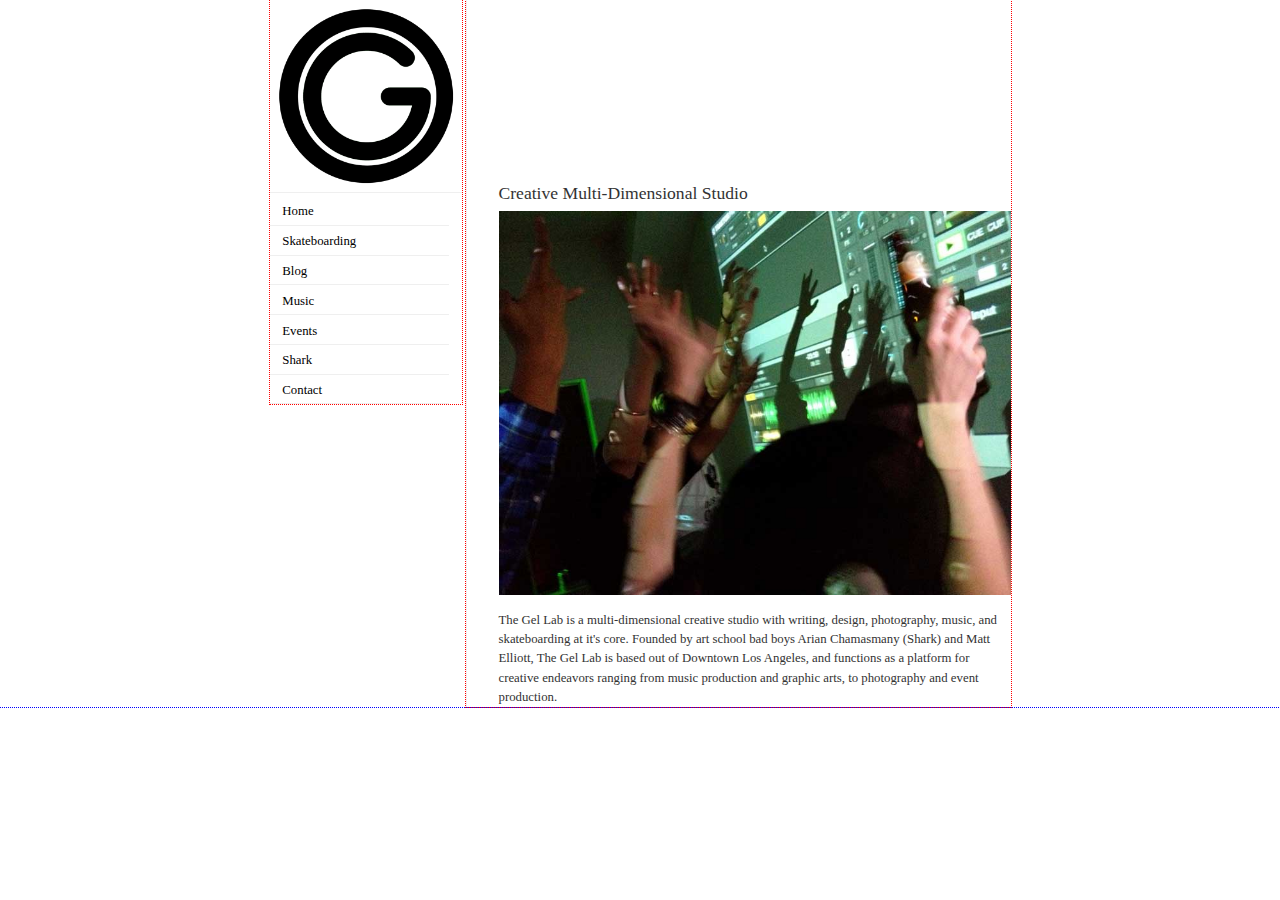
<file: index.html>
<!DOCTYPE html>
<html lang="en">
<head>
<meta charset ="utf-8" />
<meta name="viewport" content="width=device-width" />
<title>Gellab Home</title>

<script type="text/javascript" src="http://ajax.googleapis.com/ajax/libs/jquery/1.9.1/jquery.min.js"></script> <!-- JQUERY DOC -->
<link rel="stylesheet" href="styles/reset_rules.css" />
<link rel="stylesheet" href="style_output/general.css" />
<style type="text/css">
/*
	body {
		font-family: "Lucida Grande", Verdana, Geneva, Lucida, Arial, Helvetica, sans-serif;
		font-size: 16px;
	}
*/
</style>
<style type="text/css">
            #banner {
                  width: 100%;
                  
                  outline: 1px dotted red;
            }
            #mainContent img {width: 100%;}
            
            h1 {font-size: 1.1em; line-height: 2em; text-align: left;}
            p {font-size: 0.8em; line-height: 1.5em; text-align: left; padding-top: 1em;}
            
/* NAVIGATION ONLY */
            #nav {
                  display: inline-block; vertical-align: top;
                  min-width: 11em; 
                  
                  outline: 1px dotted red;
            }
            #nav li {
                  width: 10em; padding: 0.4em; padding-left: 0.8em; text-align: left;
                  border-bottom: 1px solid #EFEFEF; 
                  
                  //outline: 1px dotted red;
            }
            #nav a {
                  text-decoration: none; color: #000000; font-size: 0.8em;
            }
/* END NAVIGATION */
            #nav img {
                  width: 11em; padding: 0.5em; border-bottom: 1px solid #EFEFEF;
            }
</style>
<script type="text/javascript">
      $(document).ready(function(){
	
            console.log('filename: ' + 'index');
    	
      });
</script>
</head>

<body>
<!--========================================================
NAV :-->
<div id="mainWrap">

      <div id="nav">
            <img src="images/home/logo_gellab_trans_600x600_01.png" alt="" title="" width="" height="" />
            <ul>
                  <li><a href="index.html">Home</a></li>
                  <li><a href="skateboarding.html">Skateboarding</a></li>
                  <li><a href="blog.html">Blog</a></li>
                  <li><a href="music.html">Music</a></li>
                  <li><a href="events.html">Events</a></li>
                  <li><a href="shark.html">Shark</a></li>
                  <li><a href="contact.html">Contact</a></li>
            </ul>
      </div>
      <div id="mainContent">
      <h1> Creative Multi-Dimensional Studio </h1>
      <img src="images/home/home_01.jpg" alt="" title="" width="" height="" />
      <p>
            The Gel Lab is a multi-dimensional creative studio with writing, design, photography, music, and skateboarding at it's core. Founded by art school bad boys Arian Chamasmany (Shark) and Matt Elliott, The Gel Lab is based out of Downtown Los Angeles, and functions as a platform for creative endeavors ranging from music production and graphic arts, to photography and event production.       

      </p>
      </div>
</div> <!-- END MAINWRAP --> 
<!--========================================================
END NAV :-->

<script type="text/javascript" src="js/global_05.js"></script>
</body>
</html>















<!--
-----------------------------------------------------------------------------
END
-->
<!--

TERMINAL INFO:
PATH TO "Gellab Project"

cd ~/Documents/Teamwork_Projects/Web_Dev/version_control/Gellab/


-->
</file>
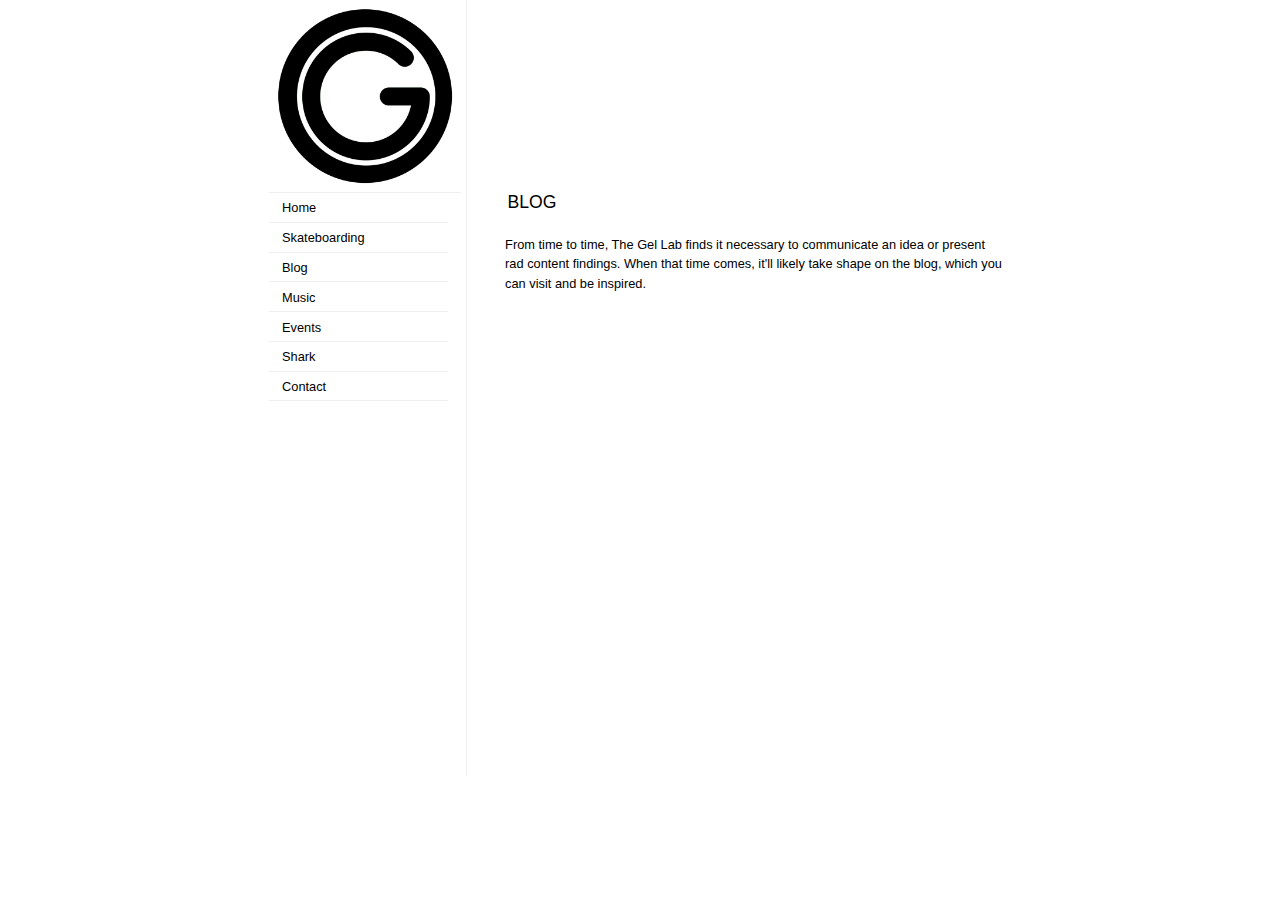
<file: blog.html>
<!DOCTYPE html PUBLIC "-//W3C//DTD XHTML 1.0 Transitional//EN" "http://www.w3.org/TR/xhtml1/DTD/xhtml1-transitional.dtd">
<html xmlns="http://www.w3.org/1999/xhtml">
<head>
<meta http-equiv="Content-Type" content="text/html; charset=UTF-8" />
<title>Blog</title>

<script type="text/javascript" src="http://ajax.googleapis.com/ajax/libs/jquery/1.9.1/jquery.min.js"></script> <!-- JQUERY DOC -->
<style type="text/css"> @import url(styles/reset_rules.css)</style>
<style type="text/css">
	body {
		font-family: "Lucida Grande", Verdana, Geneva, Lucida, Arial, Helvetica, sans-serif;
		font-size: 16px;
	}
</style>
<style type="text/css">
            #mainWrap {
                  width: 100%; min-width: 800px;
                  text-align: center;
                  //outline: 1px dotted blue;
            }
            #banner {
                  width: 100%;
                  
                  outline: 1px dotted red;
            }
            #mainContent {
                  width: 40%; max-width: 800px; display: inline-block; vertical-align: top;
                  height: 600px;
                  padding-top: 11em; padding-left: 2em;
                  border-left: 1px solid #EFEFEF; 
                  //outline: 1px dotted grey;
            }
            
            h1 {font-size: 1.1em; line-height: 2em; text-align: left; padding: 0.5em;}
            h3 {font-size: 1em; line-height: 2em; text-align: left; padding: 0.5em;}
            p {font-size: 0.8em; line-height: 1.5em; text-align: left; padding: 0.5em;}
            
/* NAVIGATION ONLY */
            #nav {
                  display: inline-block; vertical-align: top;
                  min-width: 11em; 
                  
                  //outline: 1px dotted olive;
            }
            #nav li {
                  width: 10em; padding: 0.4em; padding-left: 0.8em; text-align: left;
                  border-bottom: 1px solid #EFEFEF; 
                  
                  //outline: 1px dotted red;
            }
            #nav a {
                  text-decoration: none; color: #000000; font-size: 0.8em;
            }
/* END NAVIGATION */
            #nav img {
                  width: 11em; padding: 0.5em; border-bottom: 1px solid #EFEFEF;
            }
            
            
/* ___________________________________________________________________________________________
GRID :*/ 
                       
            .thumb ul {
                  text-align: justify; //font-size: 0.1px;
                  
                  list-style: none; list-style-type: none;
                  
                  //outline: 1px dotted red;
            }
            .thumb li {
                  display: inline-block; width: 32%; vertical-align: top;
                  
                  list-style: none; list-style-type: none;
                  padding-top: 0.28em;
                  
                  //outline: 1px dotted red;
            }
            .thumb img {
                  display: inline-block;
                  width: 100%;
            }
            .thumb ul:after {
                  width: 100%;
                  display: inline-block;
                  content: ' ';
            }
</style>
<script type="text/javascript">
      $(document).ready(function(){
	
            console.log('filename: ' + 'blog');
    	
      });
</script>
</head>

<body>
<!--========================================================
NAV :-->
<div id="mainWrap">

      <div id="nav">
            <img src="images/home/logo_gellab_trans_600x600_01.png" alt="" title="" width="" height="" />
            <ul>
                  <li><a href="index.html">Home</a></li>
                  <li><a href="skateboarding.html">Skateboarding</a></li>
                  <li><a href="blog.html">Blog</a></li>
                  <li><a href="music.html">Music</a></li>
                  <li><a href="events.html">Events</a></li>
                  <li><a href="shark.html">Shark</a></li>
                  <li><a href="contact.html">Contact</a></li>
            </ul>
      </div>
<!--========================================================
END NAV :-->
      
      <div id="mainContent">
      <h1> BLOG </h1>
      
      
      
      <p>
            <!-- Blog (Overview) (Logo) (Blog Related Content) (Wordpress?) -->
From time to time, The Gel Lab finds it necessary to communicate an idea or present rad content findings. When that time comes, it'll likely take shape on the blog, which you can visit and be inspired.        

      </p>
      <br />
<!--
      
      <ul class="thumb">
            <li><a href="#"><img src="images/skateboarding/sb01.jpg" alt="" title="" width="" height="" /></a></li>
            <li><a href="#"><img src="images/skateboarding/sb02.jpg" alt="" title="" width="" height="" /></a></li>
            <li><a href="#"><img src="images/skateboarding/sb03.jpg" alt="" title="" width="" height="" /></a></li>
      </ul>
      <ul class="thumb">
            <li><a href="#"><img src="images/skateboarding/sb04.jpg" alt="" title="" width="" height="" /></a></li>
            <li><a href="#"><img src="images/skateboarding/sb05.jpg" alt="" title="" width="" height="" /></a></li>
            <li><a href="#"><img src="images/skateboarding/sb06.jpg" alt="" title="" width="" height="" /></a></li>
      </ul>
      <ul class="thumb">
            <li><a href="#"><img src="images/skateboarding/sb07.jpg" alt="" title="" width="" height="" /></a></li>
            <li><a href="#"><img src="images/skateboarding/sb08.jpg" alt="" title="" width="" height="" /></a></li>
            <li><a href="#"><img src="images/skateboarding/sb09.jpg" alt="" title="" width="" height="" /></a></li>
      </ul>
      
      </div>
      
-->
</div> <!-- END MAINWRAP --> 
<!--========================================================
END NAV :-->

<script type="text/javascript" src="js/global_05.js"></script>
</body>
</html>















<!--
-----------------------------------------------------------------------------
END
-->
</file>
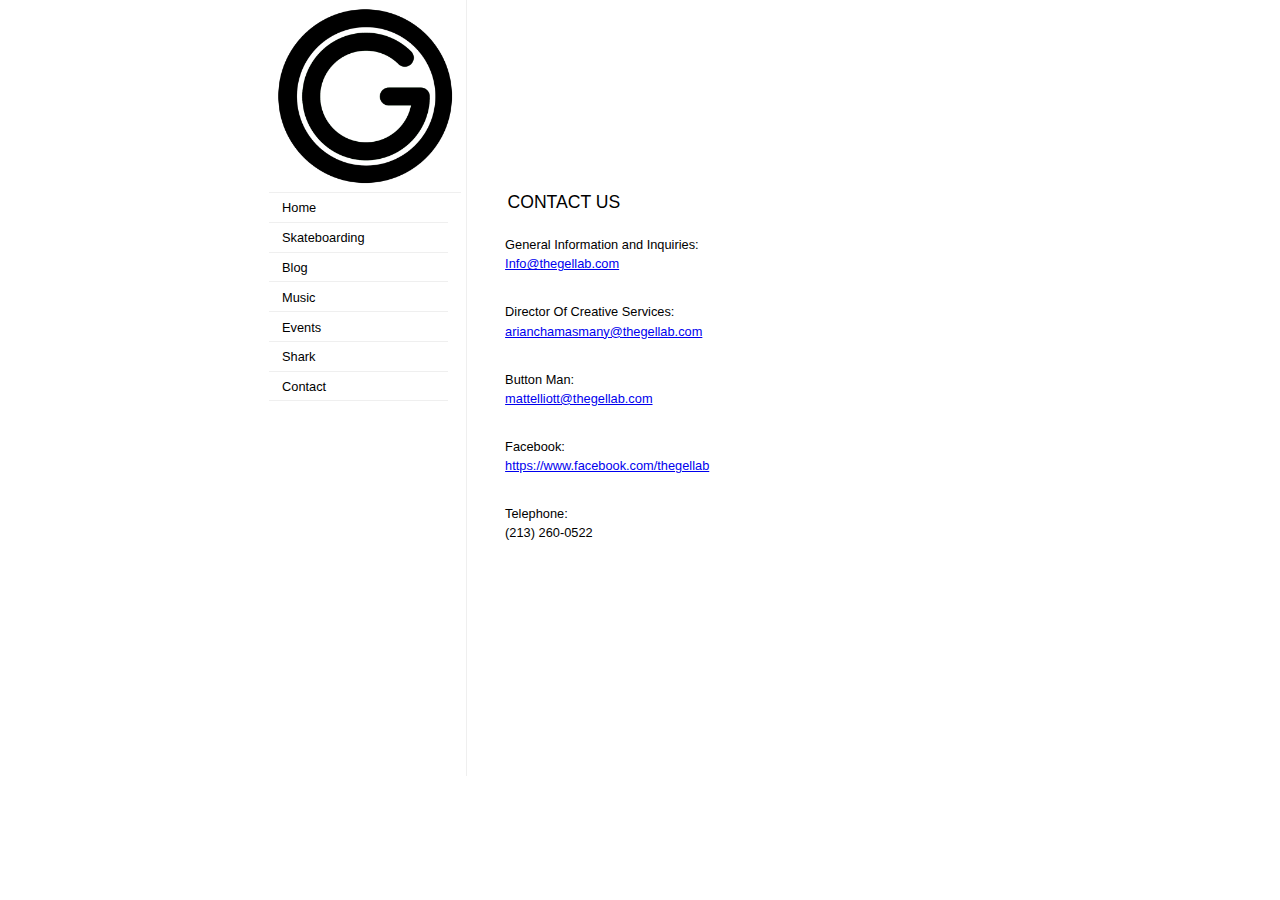
<file: contact.html>
<!DOCTYPE html PUBLIC "-//W3C//DTD XHTML 1.0 Transitional//EN" "http://www.w3.org/TR/xhtml1/DTD/xhtml1-transitional.dtd">
<html xmlns="http://www.w3.org/1999/xhtml">
<head>
<meta http-equiv="Content-Type" content="text/html; charset=UTF-8" />
<title>Contact Us</title>

<script type="text/javascript" src="http://ajax.googleapis.com/ajax/libs/jquery/1.9.1/jquery.min.js"></script> <!-- JQUERY DOC -->
<style type="text/css"> @import url(styles/reset_rules.css)</style>
<style type="text/css">
	body {
		font-family: "Lucida Grande", Verdana, Geneva, Lucida, Arial, Helvetica, sans-serif;
		font-size: 16px;
	}
</style>
<style type="text/css">
            #mainWrap {
                  width: 100%; min-width: 800px;
                  text-align: center;
                  //outline: 1px dotted blue;
            }
            #banner {
                  width: 100%;
                  
                  outline: 1px dotted red;
            }
            #mainContent {
                  width: 40%; max-width: 800px; display: inline-block; vertical-align: top;
                  height: 600px;
                  padding-top: 11em; padding-left: 2em;
                  border-left: 1px solid #EFEFEF; 
                  //outline: 1px dotted grey;
            }
            
            h1 {font-size: 1.1em; line-height: 2em; text-align: left; padding: 0.5em;}
            h3 {font-size: 1em; line-height: 2em; text-align: left; padding: 0.5em;}
            p {font-size: 0.8em; line-height: 1.5em; text-align: left; padding: 0.5em;}
            
/* NAVIGATION ONLY */
            #nav {
                  display: inline-block; vertical-align: top;
                  min-width: 11em; 
                  
                  //outline: 1px dotted olive;
            }
            #nav li {
                  width: 10em; padding: 0.4em; padding-left: 0.8em; text-align: left;
                  border-bottom: 1px solid #EFEFEF; 
                  
                  //outline: 1px dotted red;
            }
            #nav a {
                  text-decoration: none; color: #000000; font-size: 0.8em;
            }
/* END NAVIGATION */
            #nav img {
                  width: 11em; padding: 0.5em; border-bottom: 1px solid #EFEFEF;
            }
            
            
/* ___________________________________________________________________________________________
GRID :*/ 
                       
            .thumb ul {
                  text-align: justify; //font-size: 0.1px;
                  
                  list-style: none; list-style-type: none;
                  
                  //outline: 1px dotted red;
            }
            .thumb li {
                  display: inline-block; width: 32%; vertical-align: top;
                  
                  list-style: none; list-style-type: none;
                  padding-top: 0.28em;
                  
                  //outline: 1px dotted red;
            }
            .thumb img {
                  display: inline-block;
                  width: 100%;
            }
            .thumb ul:after {
                  width: 100%;
                  display: inline-block;
                  content: ' ';
            }
</style>
<script type="text/javascript">
      $(document).ready(function(){
	
            console.log('filename: ' + 'blog');
    	
      });
</script>
</head>

<body>
<!--========================================================
NAV :-->
<div id="mainWrap">

      <div id="nav">
            <img src="images/home/logo_gellab_trans_600x600_01.png" alt="" title="" width="" height="" />
            <ul>
                  <li><a href="index.html">Home</a></li>
                  <li><a href="skateboarding.html">Skateboarding</a></li>
                  <li><a href="blog.html">Blog</a></li>
                  <li><a href="music.html">Music</a></li>
                  <li><a href="events.html">Events</a></li>
                  <li><a href="shark.html">Shark</a></li>
                  <li><a href="contact.html">Contact</a></li>
            </ul>
      </div>
<!--========================================================
END NAV :-->
      
      <div id="mainContent">
            <h1> CONTACT US </h1>
            
<p>General Information  and Inquiries: &nbsp; <br /><a href="mailto:Info@TheGelLab.com">Info@thegellab.com</a></p><br />
<p>Director Of Creative Services: &nbsp; <br /><a href="mailto:ArianChamasmany@TheGelLab.com">arianchamasmany@thegellab.com</a></p><br />
<p>Button Man: &nbsp; <br /><a href="mailto:mattelliott@thegellab.com">mattelliott@thegellab.com</a></p><br />
<p>Facebook: &nbsp; <br /><a href="mailto:https://www.facebook.com/thegellab">https://www.facebook.com/thegellab</a></p><br />
<p>Telephone: &nbsp; <br />(213) 260-0522</p><br />


      </div> <!-- END MAINCONTENT --> 
</div> <!-- END MAINWRAP --> 
<!--========================================================
END NAV :-->

<script type="text/javascript" src="js/global_05.js"></script>
</body>
</html>















<!--
-----------------------------------------------------------------------------
END
-->
</file>
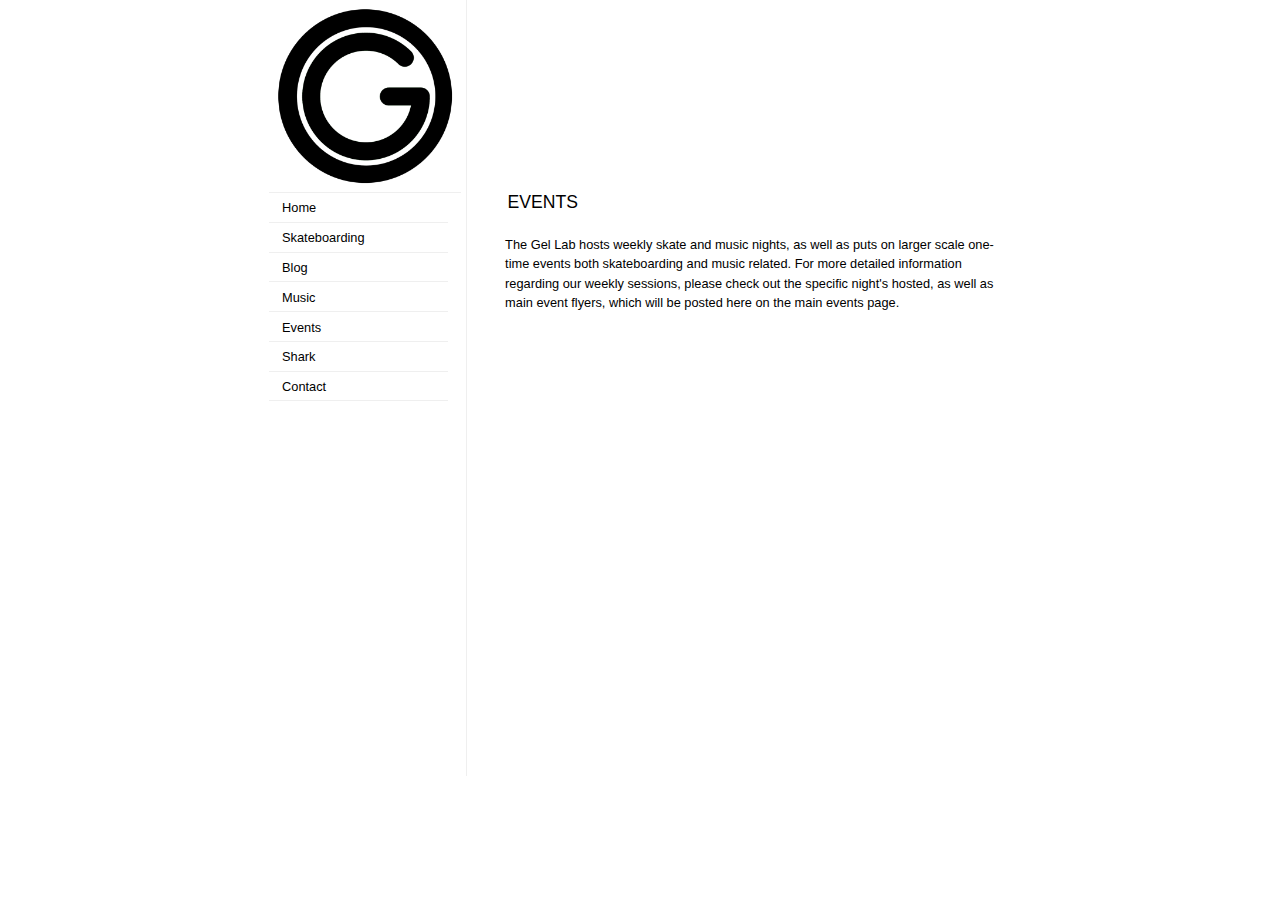
<file: events.html>
<!DOCTYPE html PUBLIC "-//W3C//DTD XHTML 1.0 Transitional//EN" "http://www.w3.org/TR/xhtml1/DTD/xhtml1-transitional.dtd">
<html xmlns="http://www.w3.org/1999/xhtml">
<head>
<meta http-equiv="Content-Type" content="text/html; charset=UTF-8" />
<title>Blog</title>

<script type="text/javascript" src="http://ajax.googleapis.com/ajax/libs/jquery/1.9.1/jquery.min.js"></script> <!-- JQUERY DOC -->
<style type="text/css"> @import url(styles/reset_rules.css)</style>
<style type="text/css">
	body {
		font-family: "Lucida Grande", Verdana, Geneva, Lucida, Arial, Helvetica, sans-serif;
		font-size: 16px;
	}
</style>
<style type="text/css">
            #mainWrap {
                  width: 100%; min-width: 800px;
                  text-align: center;
                  //outline: 1px dotted blue;
            }
            #banner {
                  width: 100%;
                  
                  outline: 1px dotted red;
            }
            #mainContent {
                  width: 40%; max-width: 800px; display: inline-block; vertical-align: top;
                  height: 600px;
                  padding-top: 11em; padding-left: 2em;
                  border-left: 1px solid #EFEFEF; 
                  //outline: 1px dotted grey;
            }
            
            h1 {font-size: 1.1em; line-height: 2em; text-align: left; padding: 0.5em;}
            h3 {font-size: 1em; line-height: 2em; text-align: left; padding: 0.5em;}
            p {font-size: 0.8em; line-height: 1.5em; text-align: left; padding: 0.5em;}
            
/* NAVIGATION ONLY */
            #nav {
                  display: inline-block; vertical-align: top;
                  min-width: 11em; 
                  
                  //outline: 1px dotted olive;
            }
            #nav li {
                  width: 10em; padding: 0.4em; padding-left: 0.8em; text-align: left;
                  border-bottom: 1px solid #EFEFEF; 
                  
                  //outline: 1px dotted red;
            }
            #nav a {
                  text-decoration: none; color: #000000; font-size: 0.8em;
            }
/* END NAVIGATION */
            #nav img {
                  width: 11em; padding: 0.5em; border-bottom: 1px solid #EFEFEF;
            }
            
            
/* ___________________________________________________________________________________________
GRID :*/ 
                       
            .thumb ul {
                  text-align: justify; //font-size: 0.1px;
                  
                  list-style: none; list-style-type: none;
                  
                  //outline: 1px dotted red;
            }
            .thumb li {
                  display: inline-block; width: 32%; vertical-align: top;
                  
                  list-style: none; list-style-type: none;
                  padding-top: 0.28em;
                  
                  //outline: 1px dotted red;
            }
            .thumb img {
                  display: inline-block;
                  width: 100%;
            }
            .thumb ul:after {
                  width: 100%;
                  display: inline-block;
                  content: ' ';
            }
</style>
<script type="text/javascript">
      $(document).ready(function(){
	
            console.log('filename: ' + 'EVENTS');
    	
      });
</script>
</head>

<body>
<!--========================================================
NAV :-->
<div id="mainWrap">

      <div id="nav">
            <img src="images/home/logo_gellab_trans_600x600_01.png" alt="" title="" width="" height="" />
            <ul>
                  <li><a href="index.html">Home</a></li>
                  <li><a href="skateboarding.html">Skateboarding</a></li>
                  <li><a href="blog.html">Blog</a></li>
                  <li><a href="music.html">Music</a></li>
                  <li><a href="events.html">Events</a></li>
                  <li><a href="shark.html">Shark</a></li>
                  <li><a href="contact.html">Contact</a></li>
            </ul>
      </div>
<!--========================================================
END NAV :-->
      
      <div id="mainContent">
      <h1> EVENTS </h1>
      
      
      
      <p>
            <!-- Events (Overview) (Related Content: Events, Flyers) (Flyers) -->
The Gel Lab hosts weekly skate and music nights, as well as puts on larger scale one-time events both skateboarding and music related. For more detailed information regarding our weekly sessions, please check out the specific night's hosted, as well as main event flyers, which will be posted here on the main events page.         
      </p>
      <br />
<!--
      
      <ul class="thumb">
            <li><a href="#"><img src="images/skateboarding/sb01.jpg" alt="" title="" width="" height="" /></a></li>
            <li><a href="#"><img src="images/skateboarding/sb02.jpg" alt="" title="" width="" height="" /></a></li>
            <li><a href="#"><img src="images/skateboarding/sb03.jpg" alt="" title="" width="" height="" /></a></li>
      </ul>
      <ul class="thumb">
            <li><a href="#"><img src="images/skateboarding/sb04.jpg" alt="" title="" width="" height="" /></a></li>
            <li><a href="#"><img src="images/skateboarding/sb05.jpg" alt="" title="" width="" height="" /></a></li>
            <li><a href="#"><img src="images/skateboarding/sb06.jpg" alt="" title="" width="" height="" /></a></li>
      </ul>
      <ul class="thumb">
            <li><a href="#"><img src="images/skateboarding/sb07.jpg" alt="" title="" width="" height="" /></a></li>
            <li><a href="#"><img src="images/skateboarding/sb08.jpg" alt="" title="" width="" height="" /></a></li>
            <li><a href="#"><img src="images/skateboarding/sb09.jpg" alt="" title="" width="" height="" /></a></li>
      </ul>
      
-->
      </div>
</div> <!-- END MAINWRAP --> 
<!--========================================================
END NAV :-->

<script type="text/javascript" src="js/global_05.js"></script>
</body>
</html>















<!--
-----------------------------------------------------------------------------
END
-->
</file>
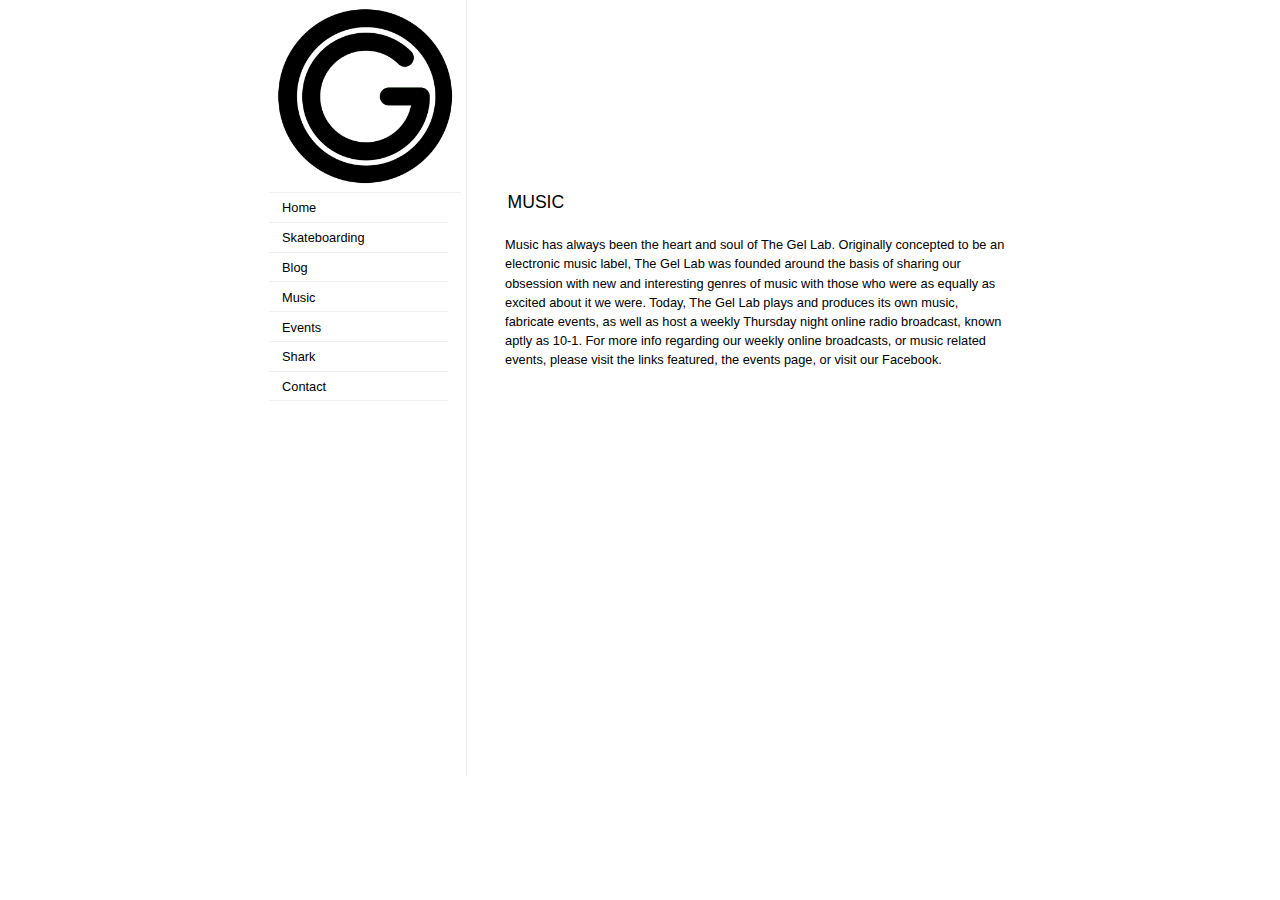
<file: music.html>
<!DOCTYPE html PUBLIC "-//W3C//DTD XHTML 1.0 Transitional//EN" "http://www.w3.org/TR/xhtml1/DTD/xhtml1-transitional.dtd">
<html xmlns="http://www.w3.org/1999/xhtml">
<head>
<meta http-equiv="Content-Type" content="text/html; charset=UTF-8" />
<title>Music</title>

<script type="text/javascript" src="http://ajax.googleapis.com/ajax/libs/jquery/1.9.1/jquery.min.js"></script> <!-- JQUERY DOC -->
<style type="text/css"> @import url(styles/reset_rules.css)</style>
<style type="text/css">
	body {
		font-family: "Lucida Grande", Verdana, Geneva, Lucida, Arial, Helvetica, sans-serif;
		font-size: 16px;
	}
</style>
<style type="text/css">
            #mainWrap {
                  width: 100%; min-width: 800px;
                  text-align: center;
                  //outline: 1px dotted blue;
            }
            #banner {
                  width: 100%;
                  
                  outline: 1px dotted red;
            }
            #mainContent {
                  width: 40%; max-width: 800px; display: inline-block; vertical-align: top;
                  height: 600px;
                  padding-top: 11em; padding-left: 2em;
                  border-left: 1px solid #EFEFEF; 
                  //outline: 1px dotted grey;
            }
            
            h1 {font-size: 1.1em; line-height: 2em; text-align: left; padding: 0.5em;}
            h3 {font-size: 1em; line-height: 2em; text-align: left; padding: 0.5em;}
            p {font-size: 0.8em; line-height: 1.5em; text-align: left; padding: 0.5em;}
            
/* NAVIGATION ONLY */
            #nav {
                  display: inline-block; vertical-align: top;
                  min-width: 11em; 
                  
                  //outline: 1px dotted olive;
            }
            #nav li {
                  width: 10em; padding: 0.4em; padding-left: 0.8em; text-align: left;
                  border-bottom: 1px solid #EFEFEF; 
                  
                  //outline: 1px dotted red;
            }
            #nav a {
                  text-decoration: none; color: #000000; font-size: 0.8em;
            }
/* END NAVIGATION */
            #nav img {
                  width: 11em; padding: 0.5em; border-bottom: 1px solid #EFEFEF;
            }
            
            
/* ___________________________________________________________________________________________
GRID :*/ 
                       
            .thumb ul {
                  text-align: justify; //font-size: 0.1px;
                  
                  list-style: none; list-style-type: none;
                  
                  //outline: 1px dotted red;
            }
            .thumb li {
                  display: inline-block; width: 32%; vertical-align: top;
                  
                  list-style: none; list-style-type: none;
                  padding-top: 0.28em;
                  
                  //outline: 1px dotted red;
            }
            .thumb img {
                  display: inline-block;
                  width: 100%;
            }
            .thumb ul:after {
                  width: 100%;
                  display: inline-block;
                  content: ' ';
            }
</style>
<script type="text/javascript">
      $(document).ready(function(){
	
            console.log('filename: ' + 'blog');
    	
      });
</script>
</head>

<body>
<!--========================================================
NAV :-->
<div id="mainWrap">

      <div id="nav">
            <img src="images/home/logo_gellab_trans_600x600_01.png" alt="" title="" width="" height="" />
            <ul>
                  <li><a href="index.html">Home</a></li>
                  <li><a href="skateboarding.html">Skateboarding</a></li>
                  <li><a href="blog.html">Blog</a></li>
                  <li><a href="music.html">Music</a></li>
                  <li><a href="events.html">Events</a></li>
                  <li><a href="shark.html">Shark</a></li>
                  <li><a href="contact.html">Contact</a></li>
            </ul>
      </div>
<!--========================================================
END NAV :-->
      
      <div id="mainContent">
      <h1> MUSIC </h1>
      
      
      
      <p>
            <!-- Music (Overview) (Related Content: Blog Posts Etc) (Download Links: Mixes) (Download Links: Tracks) (Soundcloud Link) (Photos) (Podcast) -->
Music has always been the heart and soul of The Gel Lab. Originally concepted to be an electronic music label, The Gel Lab was founded around the basis of sharing our obsession with new and interesting genres of music with those who were as equally as excited about it we were. Today, The Gel Lab plays and produces its own music, fabricate events, as well as host a weekly Thursday night online radio broadcast, known aptly as 10-1. For more info regarding our weekly online broadcasts, or music related events, please visit the links featured, the events page, or visit our Facebook.          

      </p>
      <br />
      
<!--
      
      <ul class="thumb">
            <li><a href="#"><img src="images/skateboarding/sb01.jpg" alt="" title="" width="" height="" /></a></li>
            <li><a href="#"><img src="images/skateboarding/sb02.jpg" alt="" title="" width="" height="" /></a></li>
            <li><a href="#"><img src="images/skateboarding/sb03.jpg" alt="" title="" width="" height="" /></a></li>
      </ul>
      <ul class="thumb">
            <li><a href="#"><img src="images/skateboarding/sb04.jpg" alt="" title="" width="" height="" /></a></li>
            <li><a href="#"><img src="images/skateboarding/sb05.jpg" alt="" title="" width="" height="" /></a></li>
            <li><a href="#"><img src="images/skateboarding/sb06.jpg" alt="" title="" width="" height="" /></a></li>
      </ul>
      <ul class="thumb">
            <li><a href="#"><img src="images/skateboarding/sb07.jpg" alt="" title="" width="" height="" /></a></li>
            <li><a href="#"><img src="images/skateboarding/sb08.jpg" alt="" title="" width="" height="" /></a></li>
            <li><a href="#"><img src="images/skateboarding/sb09.jpg" alt="" title="" width="" height="" /></a></li>
      </ul>
      
-->
      
      </div>
</div> <!-- END MAINWRAP --> 
<!--========================================================
END NAV :-->

<script type="text/javascript" src="js/global_05.js"></script>
</body>
</html>















<!--
-----------------------------------------------------------------------------
END
-->
</file>
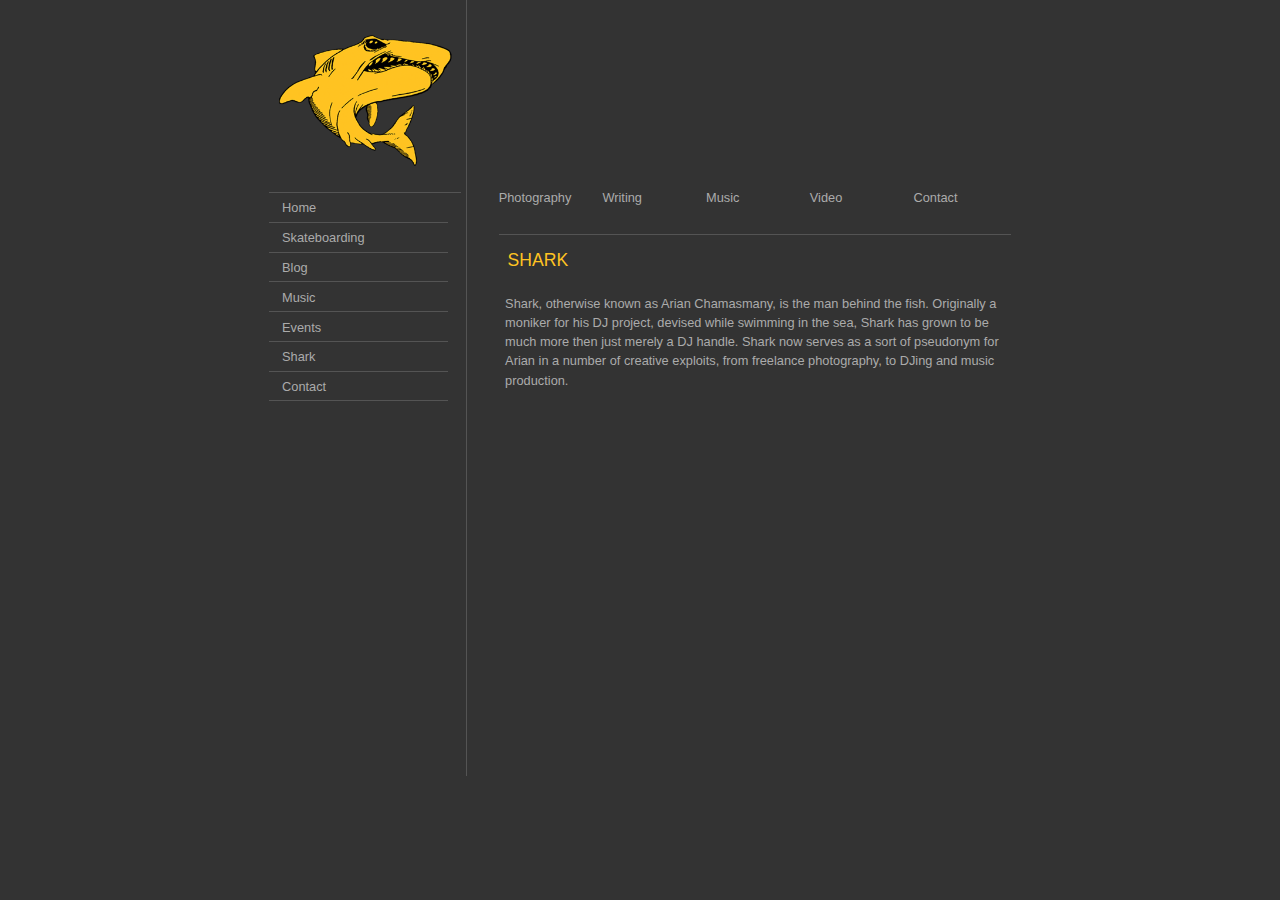
<file: shark.html>
<!DOCTYPE html PUBLIC "-//W3C//DTD XHTML 1.0 Transitional//EN" "http://www.w3.org/TR/xhtml1/DTD/xhtml1-transitional.dtd">
<html xmlns="http://www.w3.org/1999/xhtml">
<head>
<meta http-equiv="Content-Type" content="text/html; charset=UTF-8" />
<title>Shark</title>

<script type="text/javascript" src="http://ajax.googleapis.com/ajax/libs/jquery/1.9.1/jquery.min.js"></script> <!-- JQUERY DOC -->
<style type="text/css"> @import url(styles/reset_rules.css)</style>
<style type="text/css">
	body {
		font-family: "Lucida Grande", Verdana, Geneva, Lucida, Arial, Helvetica, sans-serif;
		font-size: 16px;
	}
</style>
<style type="text/css">
            body {
                  background-color: #333333;
            }
            
            #mainWrap {
                  width: 100%; min-width: 1050px;
                  text-align: center;
                  //outline: 1px dotted white;
            }
            #banner {
                  width: 100%;
                  
                  outline: 1px dotted red;
            }
            #mainContent {
                  width: 40%; display: inline-block; vertical-align: top;
                  height: 600px;
                  padding-top: 11em; padding-left: 2em;
                  border-left: 1px solid #545454; 
                  //outline: 1px dotted grey;
            }
            
            h1 {font-size: 1.1em; line-height: 2em; text-align: left; padding: 0.5em; color: #FFC322;}
            h3 {font-size: 1em; line-height: 2em; text-align: left; padding: 0.5em;}
            p {font-size: 0.8em; line-height: 1.5em; text-align: left; padding: 0.5em; color: #ABABAB;}
            
/* NAVIGATION ONLY */
            #nav {
                  display: inline-block; vertical-align: top;
                  min-width: 11em; 
                  
                  //outline: 1px dotted olive;
            }
            #nav li {
                  width: 10em; padding: 0.4em; padding-left: 0.8em; text-align: left;
                  border-bottom: 1px solid #545454; 
                  
                  //outline: 1px dotted red;
            }
            #nav a {
                  text-decoration: none; color: #ABABAB; font-size: 0.8em;
            }
            #nav img {
                  width: 11em; padding: 0.5em; border-bottom: 1px solid #545454;
            }
/* END NAVIGATION */
            
            
/* ___________________________________________________________________________________________
GRID :*/ 
                       
            .thumb ul {
                  text-align: justify; //font-size: 0.1px;
                  
                  list-style: none; list-style-type: none;
                  
                  //outline: 1px dotted red;
            }
            .thumb li {
                  display: inline-block; width: 32%; vertical-align: top;
                  
                  list-style: none; list-style-type: none;
                  padding-top: 0.28em;
                  
                  //outline: 1px dotted red;
            }
            .thumb img {
                  display: inline-block;
                  width: 100%;
            }
            .thumb ul:after {
                  width: 100%;
                  display: inline-block;
                  content: ' ';
            }
/* ___________________________________________________________________________________________
SHARK NAV :*/
            #sharkNav ul {
                  list-style: none; list-style-type: none;
            }            
            #sharkNav {
                  text-align: justify; width: 100%;
                  border-bottom: 1px solid #545454; padding-bottom: 0.8em;
                  //outline: 1px dotted red;
            }
            #sharkNav li {
                  width: 19%;
                  display: inline-block;
                  list-style: none; list-style-type: none;
                  padding-bottom: 1em; padding-top: 1em;
                  
                  //outline: 1px dotted red;
            }
            #sharkNav:after {
                  content: " ";
                  width: 100%;
                  display: inline-block;
            }
            
            #sharkNav a {font-size: 0.8em; color: #ABABAB; text-decoration: none;}
</style>
<script type="text/javascript">
      $(document).ready(function(){
	
            console.log('filename: ' + 'blog');
    	
      });
</script>
</head>

<body>
<!--========================================================
NAV :-->
<div id="mainWrap">

      <div id="nav">
            <img src="images/shark/shark_logo_trans_300x300.png" alt="" title="" width="" height="" />
            <ul>
                  <li><a href="index.html">Home</a></li>
                  <li><a href="skateboarding.html">Skateboarding</a></li>
                  <li><a href="blog.html">Blog</a></li>
                  <li><a href="music.html">Music</a></li>
                  <li><a href="events.html">Events</a></li>
                  <li><a href="shark.html">Shark</a></li>
                  <li><a href="contact.html">Contact</a></li>
            </ul>
      </div>
<!--========================================================
SHARK NAV :-->
      <div id="mainContent">
      
      <ul id="sharkNav">
            <li><a href="#">Photography</a></li>
            <li><a href="sub_shark_writing.html">Writing</a></li>
            <li><a href="#">Music</a></li>
            <li><a href="#">Video</a></li>
            <li><a href="#">Contact</a></li>
      </ul>
<!--========================================================
END :-->
      
      <h1> SHARK </h1>
      
      <p>
            Shark, otherwise known as Arian Chamasmany, is the man behind the fish. Originally a moniker for his DJ project, devised while swimming in the sea, Shark has grown to be much more then just merely a DJ handle. Shark now serves as a sort of pseudonym for Arian in a number of creative exploits, from freelance photography, to DJing and music production.
      </p>
      
<!--
      <br />
      <ul class="thumb">
            <li><a href="#"><img src="images/skateboarding/sb01.jpg" alt="" title="" width="" height="" /></a></li>
            <li><a href="#"><img src="images/skateboarding/sb02.jpg" alt="" title="" width="" height="" /></a></li>
            <li><a href="#"><img src="images/skateboarding/sb03.jpg" alt="" title="" width="" height="" /></a></li>
      </ul>
      <ul class="thumb">
            <li><a href="#"><img src="images/skateboarding/sb04.jpg" alt="" title="" width="" height="" /></a></li>
            <li><a href="#"><img src="images/skateboarding/sb05.jpg" alt="" title="" width="" height="" /></a></li>
            <li><a href="#"><img src="images/skateboarding/sb06.jpg" alt="" title="" width="" height="" /></a></li>
      </ul>
      <ul class="thumb">
            <li><a href="#"><img src="images/skateboarding/sb07.jpg" alt="" title="" width="" height="" /></a></li>
            <li><a href="#"><img src="images/skateboarding/sb08.jpg" alt="" title="" width="" height="" /></a></li>
            <li><a href="#"><img src="images/skateboarding/sb09.jpg" alt="" title="" width="" height="" /></a></li>
      </ul>
-->
      
      </div>
</div> <!-- END MAINWRAP --> 
<!--========================================================
END NAV :-->

<script type="text/javascript" src="js/shark_05.js"></script>
</body>
</html>















<!--
-----------------------------------------------------------------------------
END
-->
</file>
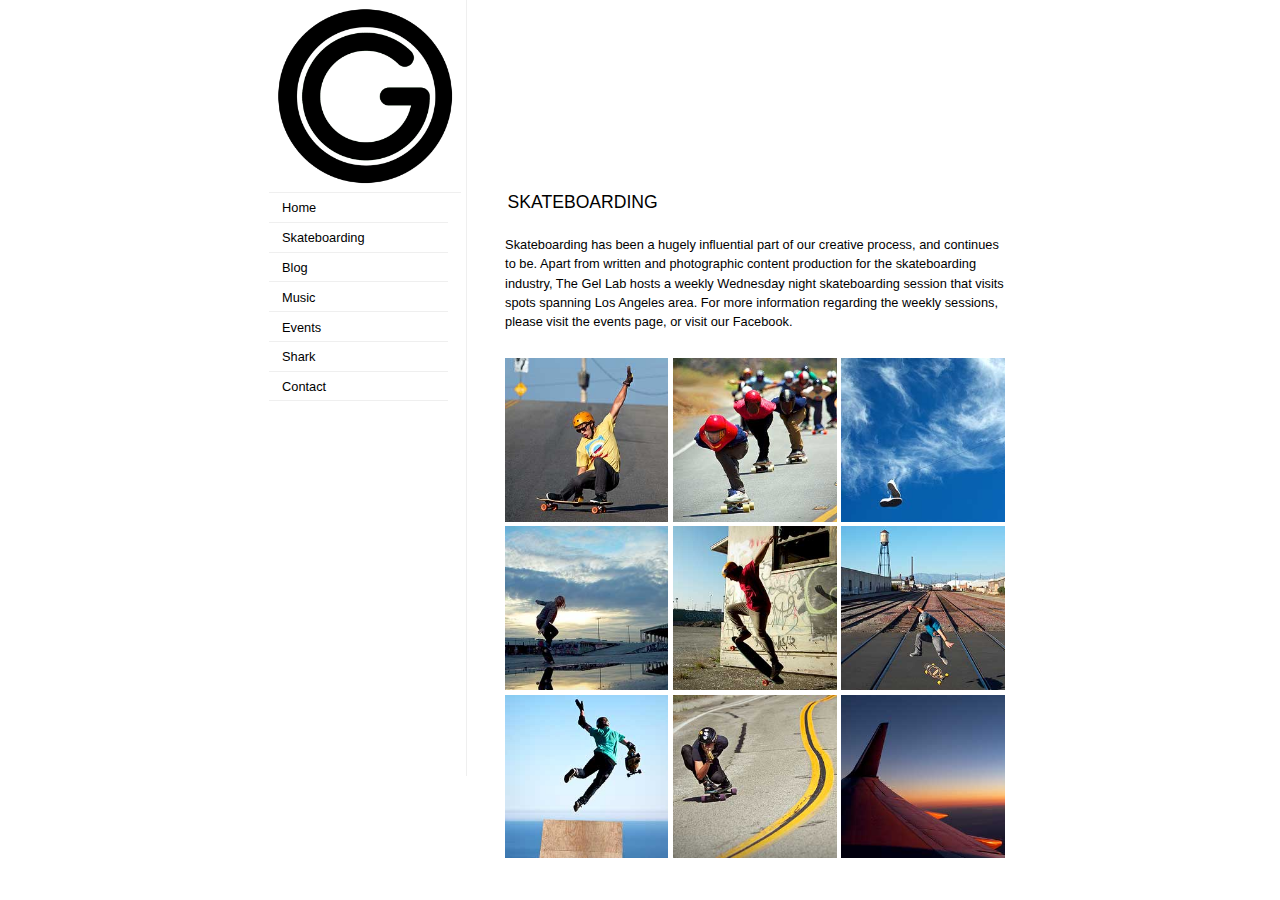
<file: skateboarding.html>
<!DOCTYPE html PUBLIC "-//W3C//DTD XHTML 1.0 Transitional//EN" "http://www.w3.org/TR/xhtml1/DTD/xhtml1-transitional.dtd">
<html xmlns="http://www.w3.org/1999/xhtml">
<head>
<meta http-equiv="Content-Type" content="text/html; charset=UTF-8" />
<title>Skateboarding</title>

<script type="text/javascript" src="http://ajax.googleapis.com/ajax/libs/jquery/1.9.1/jquery.min.js"></script> <!-- JQUERY DOC -->
<style type="text/css"> @import url(styles/reset_rules.css)</style>
<style type="text/css">
	body {
		font-family: "Lucida Grande", Verdana, Geneva, Lucida, Arial, Helvetica, sans-serif;
		font-size: 16px;
	}
</style>
<style type="text/css">
            #mainWrap {
                  width: 100%; min-width: 800px;
                  text-align: center;
                  //outline: 1px dotted blue;
            }
            #banner {
                  width: 100%;
                  
                  outline: 1px dotted red;
            }
            #mainContent {
                  width: 40%; max-width: 800px; display: inline-block; vertical-align: top;
                  height: 600px;
                  padding-top: 11em; padding-left: 2em;
                  border-left: 1px solid #EFEFEF; 
                  //outline: 1px dotted grey;
            }
            
            h1 {font-size: 1.1em; line-height: 2em; text-align: left; padding: 0.5em;}
            h3 {font-size: 1em; line-height: 2em; text-align: left; padding: 0.5em;}
            p {font-size: 0.8em; line-height: 1.5em; text-align: left; padding: 0.5em;}
            
/* NAVIGATION ONLY */
            #nav {
                  display: inline-block; vertical-align: top;
                  min-width: 11em; 
                  
                  //outline: 1px dotted olive;
            }
            #nav li {
                  width: 10em; padding: 0.4em; padding-left: 0.8em; text-align: left;
                  border-bottom: 1px solid #EFEFEF; 
                  
                  //outline: 1px dotted red;
            }
            #nav a {
                  text-decoration: none; color: #000000; font-size: 0.8em;
            }
/* END NAVIGATION */
            #nav img {
                  width: 11em; padding: 0.5em; border-bottom: 1px solid #EFEFEF;
            }
            
            
/* ___________________________________________________________________________________________
GRID :*/ 
                       
            .thumb ul {
                  text-align: justify; //font-size: 0.1px;
                  
                  list-style: none; list-style-type: none;
                  
                  //outline: 1px dotted red;
            }
            .thumb li {
                  display: inline-block; width: 32%; vertical-align: top;
                  
                  list-style: none; list-style-type: none;
                  padding-top: 0.28em;
                  
                  //outline: 1px dotted red;
            }
            .thumb img {
                  display: inline-block;
                  width: 100%;
            }
            .thumb ul:after {
                  width: 100%;
                  display: inline-block;
                  content: ' ';
            }
</style>
<script type="text/javascript">
      $(document).ready(function(){
	
            console.log('filename: ' + 'index_');
    	
      });
</script>
</head>

<body>
<!--========================================================
NAV :-->
<div id="mainWrap">

      <div id="nav">
            <img src="images/home/logo_gellab_trans_600x600_01.png" alt="" title="" width="" height="" />
            <ul>
                  <li><a href="index.html">Home</a></li>
                  <li><a href="skateboarding.html">Skateboarding</a></li>
                  <li><a href="blog.html">Blog</a></li>
                  <li><a href="music.html">Music</a></li>
                  <li><a href="events.html">Events</a></li>
                  <li><a href="shark.html">Shark</a></li>
                  <li><a href="contact.html">Contact</a></li>
            </ul>
      </div>
<!--========================================================
END NAV :-->
      
      <div id="mainContent">
      <h1> SKATEBOARDING </h1>
      
      
      
      <p>
            <!-- Skateboarding (Overview) (Photos) (Related Content: Blog Posts, Etc) -->
Skateboarding has been a hugely influential part of our creative process, and continues to be. Apart from written and photographic content production for the skateboarding industry, The Gel Lab hosts a weekly Wednesday night skateboarding session that visits spots spanning Los Angeles area. For more information regarding the weekly sessions, please visit the events page, or visit our Facebook.       

      </p>
      <br />
      <ul class="thumb">
            <li><a href="#"><img src="images/skateboarding/sb01.jpg" alt="" title="" width="" height="" /></a></li>
            <li><a href="#"><img src="images/skateboarding/sb02.jpg" alt="" title="" width="" height="" /></a></li>
            <li><a href="#"><img src="images/skateboarding/sb03.jpg" alt="" title="" width="" height="" /></a></li>
      </ul>
      <ul class="thumb">
            <li><a href="#"><img src="images/skateboarding/sb04.jpg" alt="" title="" width="" height="" /></a></li>
            <li><a href="#"><img src="images/skateboarding/sb05.jpg" alt="" title="" width="" height="" /></a></li>
            <li><a href="#"><img src="images/skateboarding/sb06.jpg" alt="" title="" width="" height="" /></a></li>
      </ul>
      <ul class="thumb">
            <li><a href="#"><img src="images/skateboarding/sb07.jpg" alt="" title="" width="" height="" /></a></li>
            <li><a href="#"><img src="images/skateboarding/sb08.jpg" alt="" title="" width="" height="" /></a></li>
            <li><a href="#"><img src="images/skateboarding/sb09.jpg" alt="" title="" width="" height="" /></a></li>
      </ul>
      
      </div>
</div> <!-- END MAINWRAP --> 
<!--========================================================
END NAV :-->

<script type="text/javascript" src="js/global_05.js"></script>
</body>
</html>















<!--
-----------------------------------------------------------------------------
END
-->
</file>
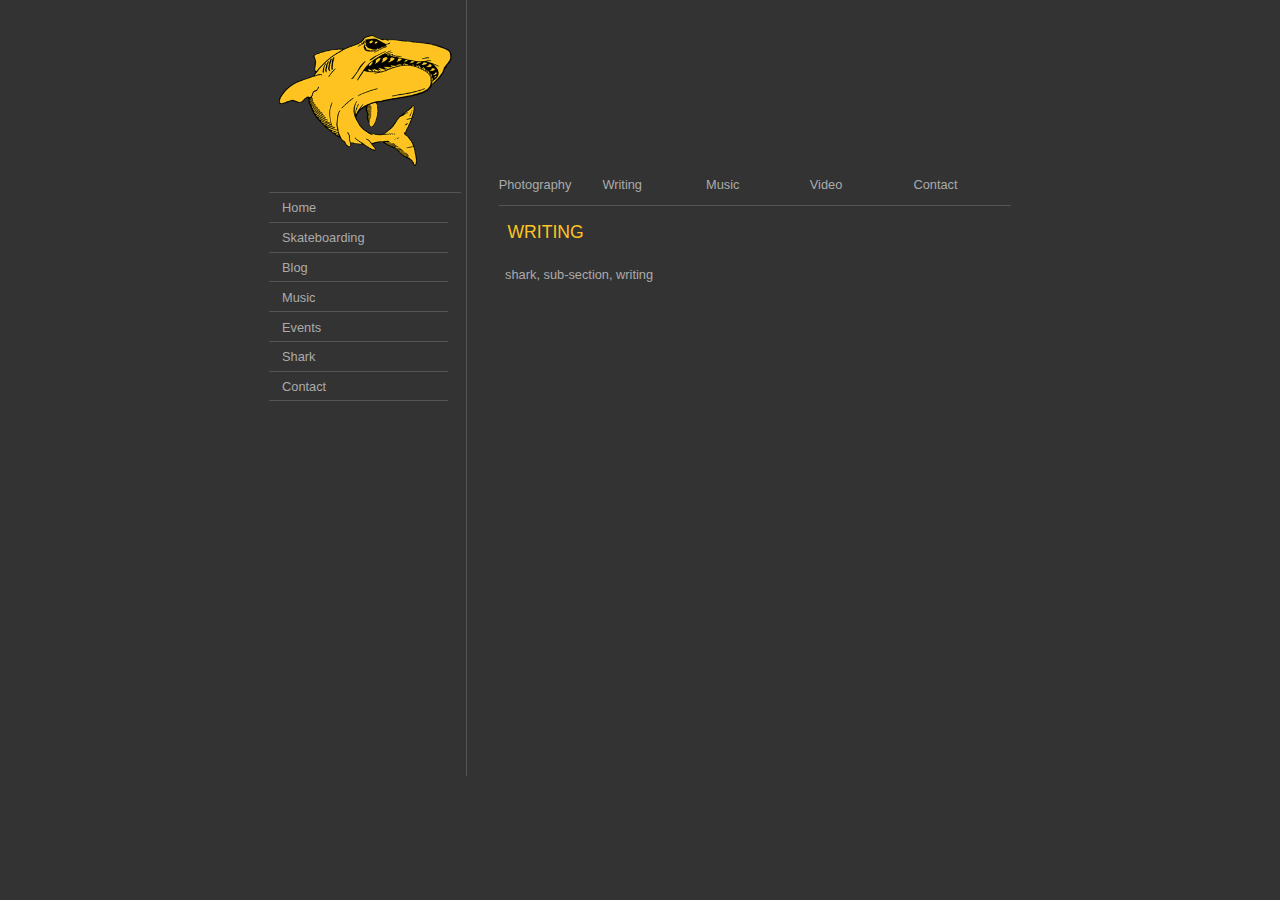
<file: sub_shark_writing.html>
<!DOCTYPE html PUBLIC "-//W3C//DTD XHTML 1.0 Transitional//EN" "http://www.w3.org/TR/xhtml1/DTD/xhtml1-transitional.dtd">
<html xmlns="http://www.w3.org/1999/xhtml">
<head>
<meta http-equiv="Content-Type" content="text/html; charset=UTF-8" />
<title>Shark</title>

<script type="text/javascript" src="http://ajax.googleapis.com/ajax/libs/jquery/1.9.1/jquery.min.js"></script> <!-- JQUERY DOC -->
<style type="text/css"> @import url(styles/reset_rules.css)</style>
<style type="text/css">
	body {
		font-family: "Lucida Grande", Verdana, Geneva, Lucida, Arial, Helvetica, sans-serif;
		font-size: 16px;
	}
</style>
<style type="text/css">
            body {
                  background-color: #333333;
            }
            
            #mainWrap {
                  width: 100%; min-width: 1050px; max-width: 1500px;
                  text-align: center;
                  //outline: 1px dotted white;
            }
            #banner {
                  width: 100%;
                  
                  outline: 1px dotted red;
            }
            #mainContent {
                  width: 40%; display: inline-block; vertical-align: top;
                  height: 600px;
                  padding-top: 11em; padding-left: 2em;
                  border-left: 1px solid #545454; 
                  //outline: 1px dotted grey;
            }
            
            h1 {font-size: 1.1em; line-height: 2em; text-align: left; padding: 0.5em; color: #FFC322;}
            h3 {font-size: 1em; line-height: 2em; text-align: left; padding: 0.5em;}
            p {font-size: 0.8em; line-height: 1.5em; text-align: left; padding: 0.5em; color: #ABABAB;}
            
/* NAVIGATION ONLY */
            #nav {
                  display: inline-block; vertical-align: top;
                  min-width: 11em; 
                  
                  //outline: 1px dotted olive;
            }
            #nav li {
                  width: 10em; padding: 0.4em; padding-left: 0.8em; text-align: left;
                  border-bottom: 1px solid #545454; 
                  
                  //outline: 1px dotted red;
            }
            #nav a {
                  text-decoration: none; color: #ABABAB; font-size: 0.8em;
            }
            #nav img {
                  width: 11em; padding: 0.5em; border-bottom: 1px solid #545454;
            }
/* END NAVIGATION */
            
            
/* ___________________________________________________________________________________________
GRID :*/ 
                       
            .thumb ul {
                  text-align: justify; //font-size: 0.1px;
                  
                  list-style: none; list-style-type: none;
                  
                  //outline: 1px dotted red;
            }
            .thumb li {
                  display: inline-block; width: 32%; vertical-align: top;
                  
                  list-style: none; list-style-type: none;
                  padding-top: 0.28em;
                  
                  //outline: 1px dotted red;
            }
            .thumb img {
                  display: inline-block;
                  width: 100%;
            }
            .thumb ul:after {
                  width: 100%;
                  display: inline-block;
                  content: ' ';
            }
/* ___________________________________________________________________________________________
SHARK NAV :*/
            #sharkNav ul {
                  list-style: none; list-style-type: none;
            }            
            #sharkNav {
                  text-align: justify; width: 100%;
                  border-bottom: 1px solid #545454; padding-bottom: 0.8em;
                  //outline: 1px dotted red;
            }
            #sharkNav li {
                  width: 19%;
                  display: inline-block;
                  list-style: none; list-style-type: none;
                  
                  //outline: 1px dotted red;
            }
            #sharkNav:after {
                  content: " ";
                  width: 100%;
                  display: inline-block;
            }
            
            #sharkNav a {font-size: 0.8em; color: #ABABAB; text-decoration: none;}
</style>
<script type="text/javascript">
      $(document).ready(function(){
	
            console.log('filename: ' + 'blog');
    	
      });
</script>
</head>

<body>
<!--========================================================
NAV :-->
<div id="mainWrap">

      <div id="nav">
            <img src="images/shark/shark_logo_trans_300x300.png" alt="" title="" width="" height="" />
            <ul>
                  <li><a href="index.html">Home</a></li>
                  <li><a href="skateboarding.html">Skateboarding</a></li>
                  <li><a href="blog.html">Blog</a></li>
                  <li><a href="music.html">Music</a></li>
                  <li><a href="events.html">Events</a></li>
                  <li><a href="shark.html">Shark</a></li>
                  <li><a href="contact.html">Contact</a></li>
            </ul>
      </div>
<!--========================================================
SHARK NAV :-->
      <div id="mainContent">
      
      <ul id="sharkNav">
            <li><a href="#">Photography</a></li>
            <li><a href="#">Writing</a></li>
            <li><a href="#">Music</a></li>
            <li><a href="#">Video</a></li>
            <li><a href="#">Contact</a></li>
      </ul>
<!--========================================================
END :-->
      
      <h1> WRITING </h1>
      
      <p>
            shark, sub-section, writing<!-- Shark, otherwise known as Arian Chamasmany, is the man behind the fish. Originally a moniker for his DJ project, devised while swimming in the sea, Shark has grown to be much more then just merely a DJ handle. Shark now serves as a sort of pseudonym for Arian in a number of creative exploits, from freelance photography, to DJing and music production. -->
      </p>
      
<!--
      <br />
      <ul class="thumb">
            <li><a href="#"><img src="images/skateboarding/sb01.jpg" alt="" title="" width="" height="" /></a></li>
            <li><a href="#"><img src="images/skateboarding/sb02.jpg" alt="" title="" width="" height="" /></a></li>
            <li><a href="#"><img src="images/skateboarding/sb03.jpg" alt="" title="" width="" height="" /></a></li>
      </ul>
      <ul class="thumb">
            <li><a href="#"><img src="images/skateboarding/sb04.jpg" alt="" title="" width="" height="" /></a></li>
            <li><a href="#"><img src="images/skateboarding/sb05.jpg" alt="" title="" width="" height="" /></a></li>
            <li><a href="#"><img src="images/skateboarding/sb06.jpg" alt="" title="" width="" height="" /></a></li>
      </ul>
      <ul class="thumb">
            <li><a href="#"><img src="images/skateboarding/sb07.jpg" alt="" title="" width="" height="" /></a></li>
            <li><a href="#"><img src="images/skateboarding/sb08.jpg" alt="" title="" width="" height="" /></a></li>
            <li><a href="#"><img src="images/skateboarding/sb09.jpg" alt="" title="" width="" height="" /></a></li>
      </ul>
-->
      
      </div>
</div> <!-- END MAINWRAP --> 
<!--========================================================
END NAV :-->

<script type="text/javascript" src="js/shark_05.js"></script>
</body>
</html>















<!--
-----------------------------------------------------------------------------
END
-->
</file>
<file: style_output/general.css>
body {
  font-family: verdana, san-serif;
  font-size: 16px;
  color: #333333; }

#mainWrap {
  width: 100%;
  min-width: 1050px;
  text-align: center;
  outline: 1px dotted blue; }

#mainContent {
  width: 40%;
  display: inline-block;
  vertical-align: top;
  padding-top: 11em;
  padding-left: 2em;
  border-left: 1px solid #EFEFEF;
  outline: 1px dotted red; }
</file>
